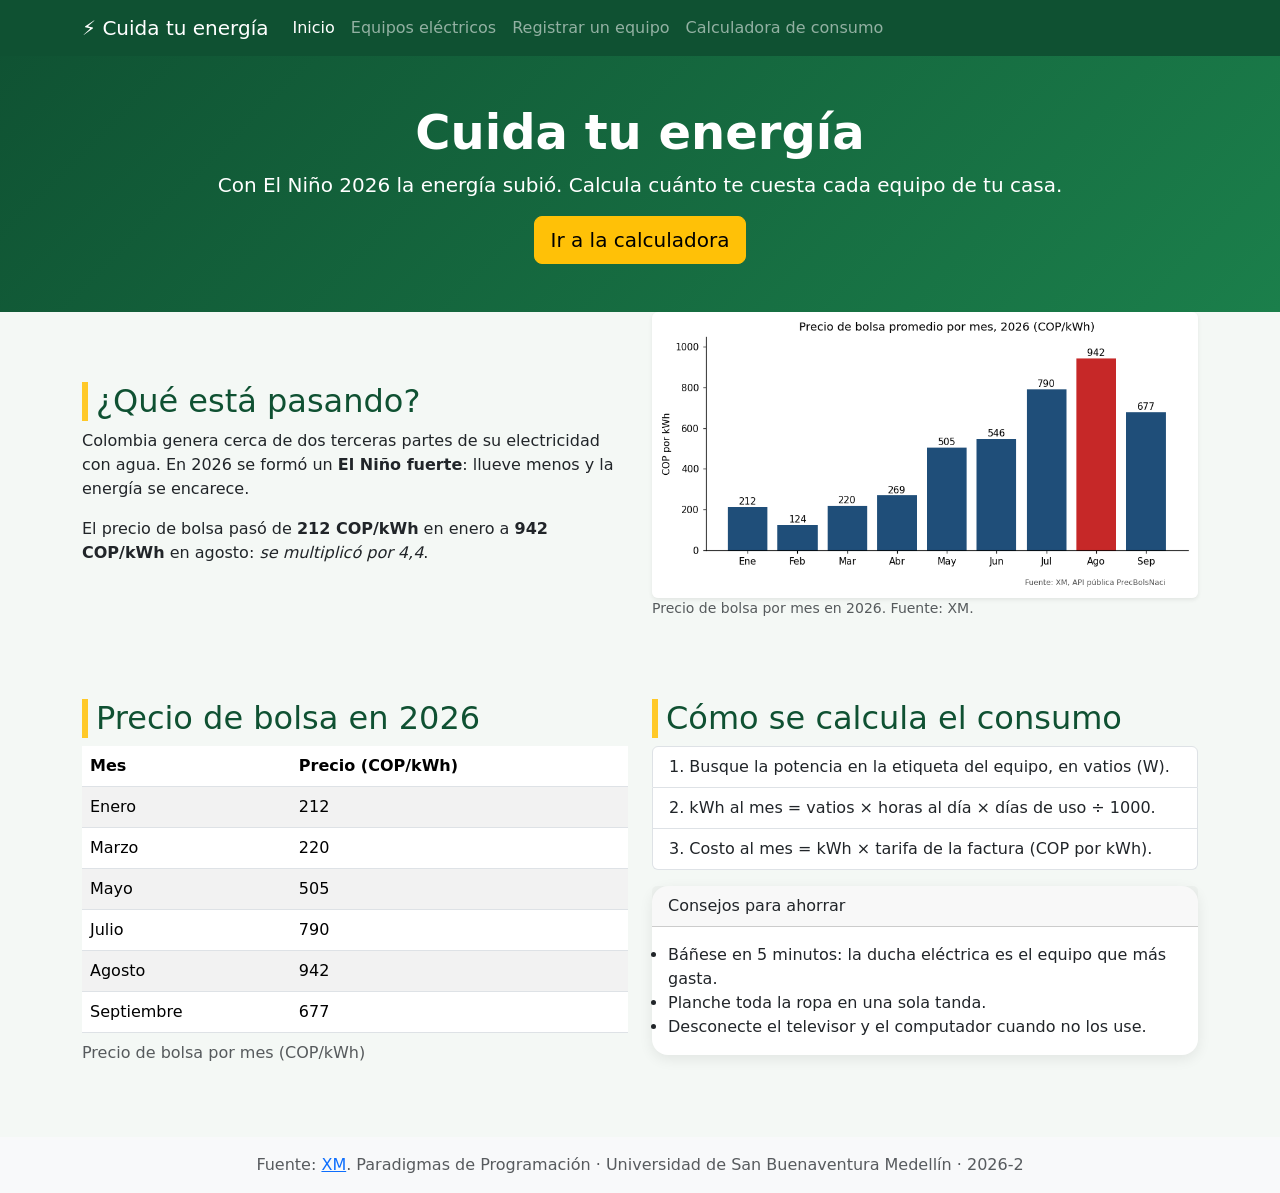
<file: index.html>
<!DOCTYPE html>
<!-- DOCTYPE: este documento es HTML5 -->
<html lang="es">
<head>
    <!-- head: informacion SOBRE la pagina (no se ve) -->
    <meta charset="UTF-8">
    <!-- charset UTF-8: permite tildes y enie -->
    <meta name="viewport" content="width=device-width, initial-scale=1.0">
    <!-- viewport: la pagina se adapta al ancho del celular -->
    <title>Cuida tu energía</title>
    <!-- Bootstrap: una hoja de estilos YA HECHA que se carga desde internet (CDN).
         Con solo poner sus "clases" en las etiquetas, la pagina se ve ordenada. -->
    <link rel="stylesheet" href="https://cdn.jsdelivr.net/npm/bootstrap@5.3.3/dist/css/bootstrap.min.css">
    <link rel="stylesheet" href="https://cdn.jsdelivr.net/npm/bootstrap@5.3.3/dist/css/bootstrap.min.css">
    <!-- CSS PROPIO: va DESPUES de Bootstrap para poder cambiar sus estilos (la cascada) -->
    <link rel="stylesheet" href="css/estilos.css">
</head>
<body>
    <header>
        <!-- navbar: la BARRA DE MENU de Bootstrap
             navbar-expand-md = en pantallas medianas o grandes el menu se ve completo;
                                en el celular se recoge en un boton
             navbar-dark      = letras claras (para un fondo oscuro)
             bg-success       = fondo verde -->
        <nav class="navbar navbar-expand-md navbar-dark bg-success">
            <!-- container: centra el contenido y deja margenes a los lados -->
            <div class="container">
                <!-- navbar-brand: el NOMBRE del sitio, a la izquierda de la barra -->
                <a class="navbar-brand" href="index.html">⚡ Cuida tu energía</a>
                <!-- navbar-toggler: el boton "hamburguesa" (☰); solo se ve en pantallas pequenas
                     data-bs-toggle="collapse" + data-bs-target="#menu" = al tocarlo, abre o cierra el div id="menu"
                     aria-label: texto para los lectores de pantalla (el boton no tiene texto visible) -->
                <button class="navbar-toggler" type="button" data-bs-toggle="collapse" data-bs-target="#menu" aria-label="Abrir menú">
                    <span class="navbar-toggler-icon"></span>
                </button>
                <!-- collapse navbar-collapse: la parte del menu que se recoge en el celular -->
                <div class="collapse navbar-collapse" id="menu">
                    <div class="navbar-nav">
                        <!-- nav-link: cada enlace del menu; active = la pagina en la que se esta -->
                        <a class="nav-link active" href="index.html">Inicio</a>
                        <a class="nav-link" href="equipos_electricos.html">Equipos eléctricos</a>
                        <a class="nav-link" href="registro.html">Registrar un equipo</a>
                        <a class="nav-link" href="calculadora_consumo.html">Calculadora de consumo</a>
                    </div>
                </div>
            </div>
        </nav>
        <!-- py-5 = mucho espacio arriba y abajo (padding en el eje y); text-center = texto centrado -->
        <div class="container py-5 text-center">
            <!-- display-5 = titulo muy grande; fw-bold = letra en negrita (font-weight) -->
            <h1 class="display-5 fw-bold">Cuida tu energía</h1>
            <!-- lead: un parrafo un poco mas grande, para destacar -->
            <p class="lead">Con El Niño 2026 la energía subió. Calcula cuánto te cuesta cada equipo de tu casa.</p>
            <!-- btn btn-warning btn-lg: un ENLACE que se ve como BOTON amarillo grande -->
            <a class="btn btn-warning btn-lg" href="calculadora_consumo.html">Ir a la calculadora</a>
        </div>
    </header>

    <main class="container">
        <!-- LA GRILLA de Bootstrap: row = una FILA; dentro, columnas que suman 12
             col-md-6 = en pantallas medianas ocupa 6 de 12 (la MITAD); en celular, el ancho completo
             g-4 = espacio entre columnas; mb-5 = margen abajo; align-items-center = centrar en vertical -->
        <section class="row align-items-center g-4 mb-5">
            <div class="col-md-6">
                <h2>¿Qué está pasando?</h2>
                <p>
                    Colombia genera cerca de dos terceras partes de su electricidad con agua.
                    En 2026 se formó un <strong>El Niño fuerte</strong>: llueve menos y la energía se encarece.
                </p>
                <p>
                    El precio de bolsa pasó de <strong>212 COP/kWh</strong> en enero a
                    <strong>942 COP/kWh</strong> en agosto: <em>se multiplicó por 4,4</em>.
                </p>
            </div>
            <div class="col-md-6">
                <!-- figure / figure-caption: estilo de Bootstrap para imagen con pie de foto -->
                <figure class="figure">
                    <!-- img-fluid = la imagen se ENCOGE para caber en su columna
                         rounded = esquinas redondas; shadow-sm = sombra suave -->
                    <img class="img-fluid rounded shadow-sm" src="img/precio_bolsa_2026.png" alt="Gráfica del precio de bolsa por mes en 2026" width="600">
                    <figcaption class="figure-caption">Precio de bolsa por mes en 2026. Fuente: XM.</figcaption>
                </figure>
            </div>
        </section>

        <section class="row g-4 mb-5">
            <div class="col-md-6">
                <h2>Precio de bolsa en 2026</h2>
                <!-- table: estilo base de Bootstrap; table-striped = filas de colores alternos -->
                <table class="table table-striped">
                    <caption>Precio de bolsa por mes (COP/kWh)</caption>
                    <thead>
                        <tr><th>Mes</th><th>Precio (COP/kWh)</th></tr>
                    </thead>
                    <tbody>
                        <tr><td>Enero</td><td>212</td></tr>
                        <tr><td>Marzo</td><td>220</td></tr>
                        <tr><td>Mayo</td><td>505</td></tr>
                        <tr><td>Julio</td><td>790</td></tr>
                        <tr><td>Agosto</td><td>942</td></tr>
                        <tr><td>Septiembre</td><td>677</td></tr>
                    </tbody>
                </table>
            </div>
            <div class="col-md-6">
                <h2>Cómo se calcula el consumo</h2>
                <!-- list-group: lista en forma de cajas; list-group-numbered = con numeros -->
                <ol class="list-group list-group-numbered mb-3">
                    <!-- list-group-item: cada caja de la lista -->
                    <li class="list-group-item">Busque la potencia en la etiqueta del equipo, en vatios (W).</li>
                    <li class="list-group-item">kWh al mes = vatios × horas al día × días de uso ÷ 1000.</li>
                    <li class="list-group-item">Costo al mes = kWh × tarifa de la factura (COP por kWh).</li>
                </ol>
                <!-- card: una TARJETA con borde; card-header = su encabezado; card-body = su contenido -->
                <div class="card">
                    <div class="card-header">Consejos para ahorrar</div>
                    <!-- mb-0 = sin margen abajo (la lista no deja espacio extra en la tarjeta) -->
                    <ul class="card-body mb-0">
                        <li>Báñese en 5 minutos: la ducha eléctrica es el equipo que más gasta.</li>
                        <li>Planche toda la ropa en una sola tanda.</li>
                        <li>Desconecte el televisor y el computador cuando no los use.</li>
                    </ul>
                </div>
            </div>
        </section>
    </main>

    <!-- bg-light = fondo gris claro; text-muted = letra gris; text-center = centrado; py-3 = espacio arriba y abajo -->
    <footer class="bg-light text-muted text-center py-3">
        <p class="mb-0">Fuente: <a href="https://www.xm.com.co" target="_blank">XM</a>.
           Paradigmas de Programación · Universidad de San Buenaventura Medellín · 2026-2</p>
    </footer>

    <!-- JavaScript de Bootstrap: hace funcionar el boton ☰ del menu en el celular.
         Va al FINAL del body para que la pagina se dibuje primero. -->
    <script src="https://cdn.jsdelivr.net/npm/bootstrap@5.3.3/dist/js/bootstrap.bundle.min.js"></script>
</body>
</html>
</file>
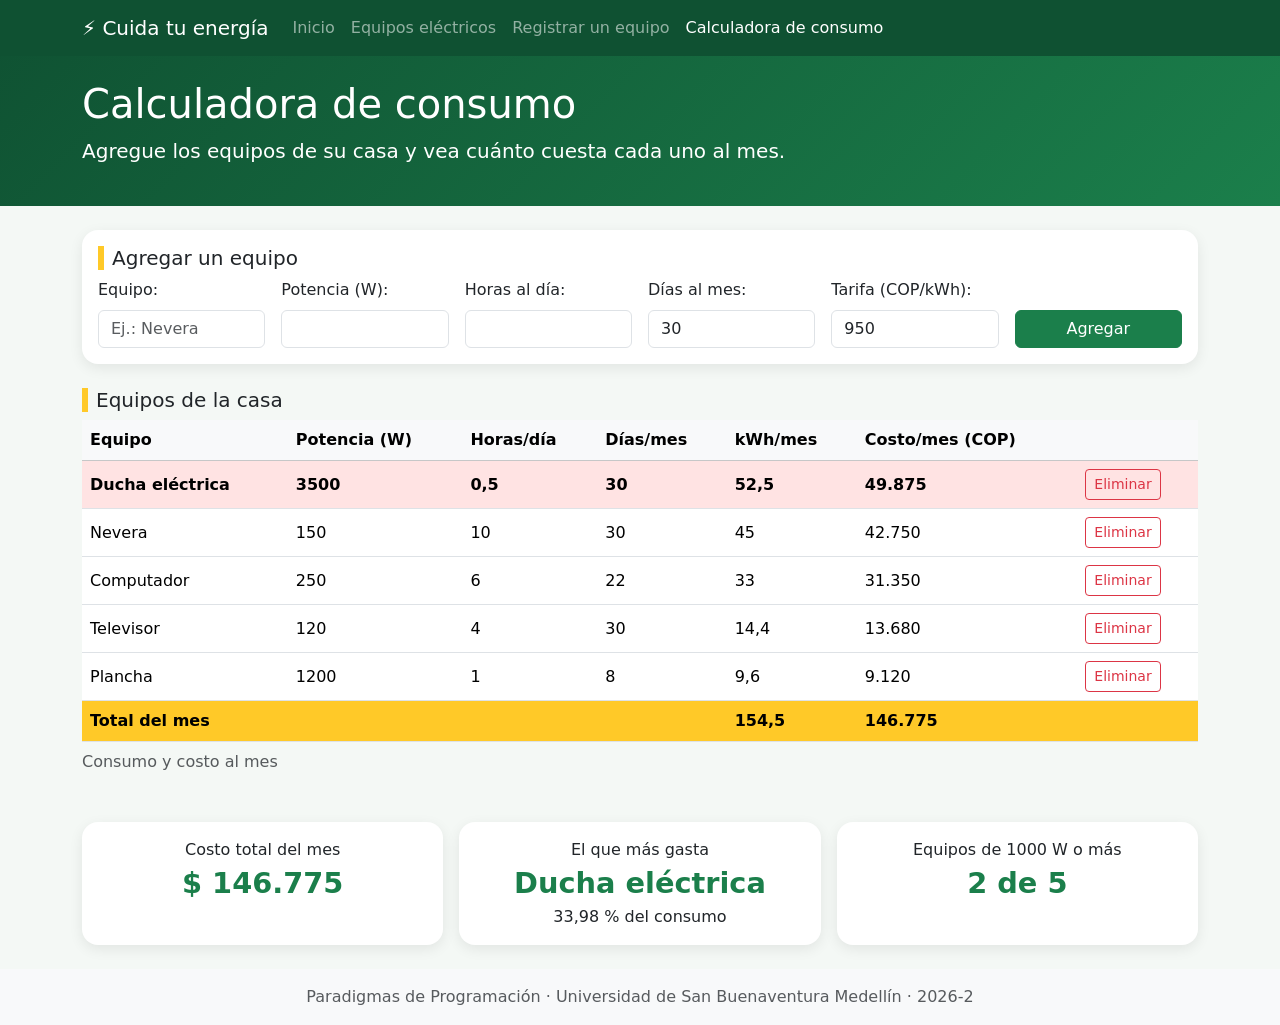
<file: calculadora_consumo.html>
<!DOCTYPE html>
<!-- DOCTYPE: este documento es HTML5 -->
<html lang="es">
<head>
    <!-- head: informacion SOBRE la pagina (no se ve) -->
    <meta charset="UTF-8">
    <!-- charset UTF-8: permite tildes y enie -->
    <meta name="viewport" content="width=device-width, initial-scale=1.0">
    <!-- viewport: la pagina se adapta al ancho del celular -->
    <title>Calculadora de consumo</title>
    <!-- Bootstrap: la hoja de estilos YA HECHA, desde internet (CDN) -->
    <link rel="stylesheet" href="https://cdn.jsdelivr.net/npm/bootstrap@5.3.3/dist/css/bootstrap.min.css">
    <!-- CSS PROPIO: va DESPUES de Bootstrap para poder cambiar sus estilos (la cascada) -->
    <link rel="stylesheet" href="css/estilos.css">
</head>
<body>
    <header>
        <!-- La MISMA barra de menu de index.html (ver los comentarios alli).
             Cambia solo cual enlace tiene la clase "active". -->
        <nav class="navbar navbar-expand-md navbar-dark bg-success">
            <div class="container">
                <a class="navbar-brand" href="index.html">⚡ Cuida tu energía</a>
                <button class="navbar-toggler" type="button" data-bs-toggle="collapse" data-bs-target="#menu" aria-label="Abrir menú">
                    <span class="navbar-toggler-icon"></span>
                </button>
                <div class="collapse navbar-collapse" id="menu">
                    <div class="navbar-nav">
                        <a class="nav-link" href="index.html">Inicio</a>
                        <a class="nav-link" href="equipos_electricos.html">Equipos eléctricos</a>
                        <a class="nav-link" href="registro.html">Registrar un equipo</a>
                        <!-- active: resalta "Calculadora de consumo" porque es la pagina actual -->
                        <a class="nav-link active" href="calculadora_consumo.html">Calculadora de consumo</a>
                    </div>
                </div>
            </div>
        </nav>
        <!-- container = centrado con margenes; py-4 = espacio arriba y abajo -->
        <div class="container py-4">
            <h1>Calculadora de consumo</h1>
            <!-- lead: parrafo un poco mas grande -->
            <p class="lead">Agregue los equipos de su casa y vea cuánto cuesta cada uno al mes.</p>
        </div>
    </header>

    <!-- container: centra todo el contenido principal -->
    <main class="container">
        <!-- card: el formulario va dentro de una TARJETA; my-4 = margen arriba y abajo -->
        <section class="card my-4">
            <!-- card-body: el relleno interno de la tarjeta -->
            <div class="card-body">
                <!-- h5 = el h2 se VE del tamano de un h5 (mas pequeno), pero sigue siendo un h2 -->
                <h2 class="h5 card-title">Agregar un equipo</h2>
                <!-- row g-3: el formulario es una FILA de la grilla, con espacio entre los campos.
                     El id="form-equipo" lo usa JavaScript; NO cambiarlo. -->
                <form id="form-equipo" class="row g-3">
                    <!-- col-md-2: en pantallas medianas, el campo ocupa 2 de las 12 columnas
                         (6 campos × 2 = 12: todo cabe en UNA fila) -->
                    <div class="col-md-2">
                        <!-- form-label: estilo de Bootstrap para el texto del campo -->
                        <label class="form-label" for="nombre">Equipo:</label>
                        <!-- form-control: estilo de Bootstrap para el campo (ancho completo, borde redondeado) -->
                        <input class="form-control" type="text" id="nombre" required placeholder="Ej.: Nevera">
                    </div>
                    <!-- col-6 col-md-2: en celular ocupa la MITAD (6 de 12); en pantallas medianas, 2 de 12 -->
                    <div class="col-6 col-md-2">
                        <label class="form-label" for="potencia">Potencia (W):</label>
                        <input class="form-control" type="number" id="potencia" min="1" max="10000" required>
                    </div>
                    <div class="col-6 col-md-2">
                        <label class="form-label" for="horas">Horas al día:</label>
                        <input class="form-control" type="number" id="horas" min="0.5" max="24" step="0.5" required>
                    </div>
                    <div class="col-6 col-md-2">
                        <label class="form-label" for="dias">Días al mes:</label>
                        <input class="form-control" type="number" id="dias" min="1" max="31" value="30" required>
                    </div>
                    <div class="col-6 col-md-2">
                        <label class="form-label" for="tarifa">Tarifa (COP/kWh):</label>
                        <input class="form-control" type="number" id="tarifa" min="1" value="950" required>
                    </div>
                    <!-- align-self-end: el boton se alinea ABAJO, a la altura de los campos -->
                    <div class="col-md-2 align-self-end">
                        <!-- btn btn-primary = boton azul de Bootstrap; w-100 = ocupa todo el ancho de su columna -->
                        <button class="btn btn-primary w-100" type="submit">Agregar</button>
                    </div>
                </form>
            </div>
        </section>

        <!-- mb-4 = margen abajo -->
        <section class="mb-4">
            <h2 class="h5">Equipos de la casa</h2>
            <!-- table-responsive: en el celular la tabla se DESLIZA de lado en vez de salirse de la pantalla -->
            <div class="table-responsive">
                <!-- table = estilo base; table-hover = la fila se resalta al pasar el mouse;
                     align-middle = el contenido de las celdas centrado en vertical -->
                <table class="table table-hover align-middle">
                    <caption>Consumo y costo al mes</caption>
                    <!-- table-light: fondo gris claro para los encabezados -->
                    <thead class="table-light">
                        <tr>
                            <th>Equipo</th>
                            <th>Potencia (W)</th>
                            <th>Horas/día</th>
                            <th>Días/mes</th>
                            <th>kWh/mes</th>
                            <th>Costo/mes (COP)</th>
                            <!-- columna sin titulo: alli ira el boton Eliminar (paso 7) -->
                            <th></th>
                        </tr>
                    </thead>
                    <!-- tbody VACIO: JavaScript escribira aqui las filas (paso 5) -->
                    <tbody id="cuerpo-tabla"></tbody>
                    <tfoot>
                        <tr>
                            <!-- colspan="4": la celda ocupa 4 columnas -->
                            <th colspan="4">Total del mes</th>
                            <!-- JavaScript escribira aqui los totales -->
                            <th id="total-kwh">0</th>
                            <th id="total-costo">0</th>
                            <th></th>
                        </tr>
                    </tfoot>
                </table>
            </div>
        </section>

        <!-- row g-3: el resumen se mostrara en TARJETAS, una al lado de otra.
             Esta vacio: JavaScript lo llenara en el paso 7. -->
        <div id="resumen" class="row g-3 mb-4"></div>
    </main>

    <!-- bg-light = fondo gris claro; text-muted = letra gris; py-3 = espacio arriba y abajo -->
    <footer class="bg-light text-muted text-center py-3">
        <p class="mb-0">Paradigmas de Programación · Universidad de San Buenaventura Medellín · 2026-2</p>
    </footer>

    <!-- JavaScript de Bootstrap: hace funcionar el boton ☰ del menu en el celular -->
    <script src="https://cdn.jsdelivr.net/npm/bootstrap@5.3.3/dist/js/bootstrap.bundle.min.js"></script>
    <!-- NUESTRO JavaScript de esta pagina: va al FINAL del body, cuando la tabla ya existe -->
    <script src="js/calculadora_consumo.js"></script>
</body>
</html>
</file>
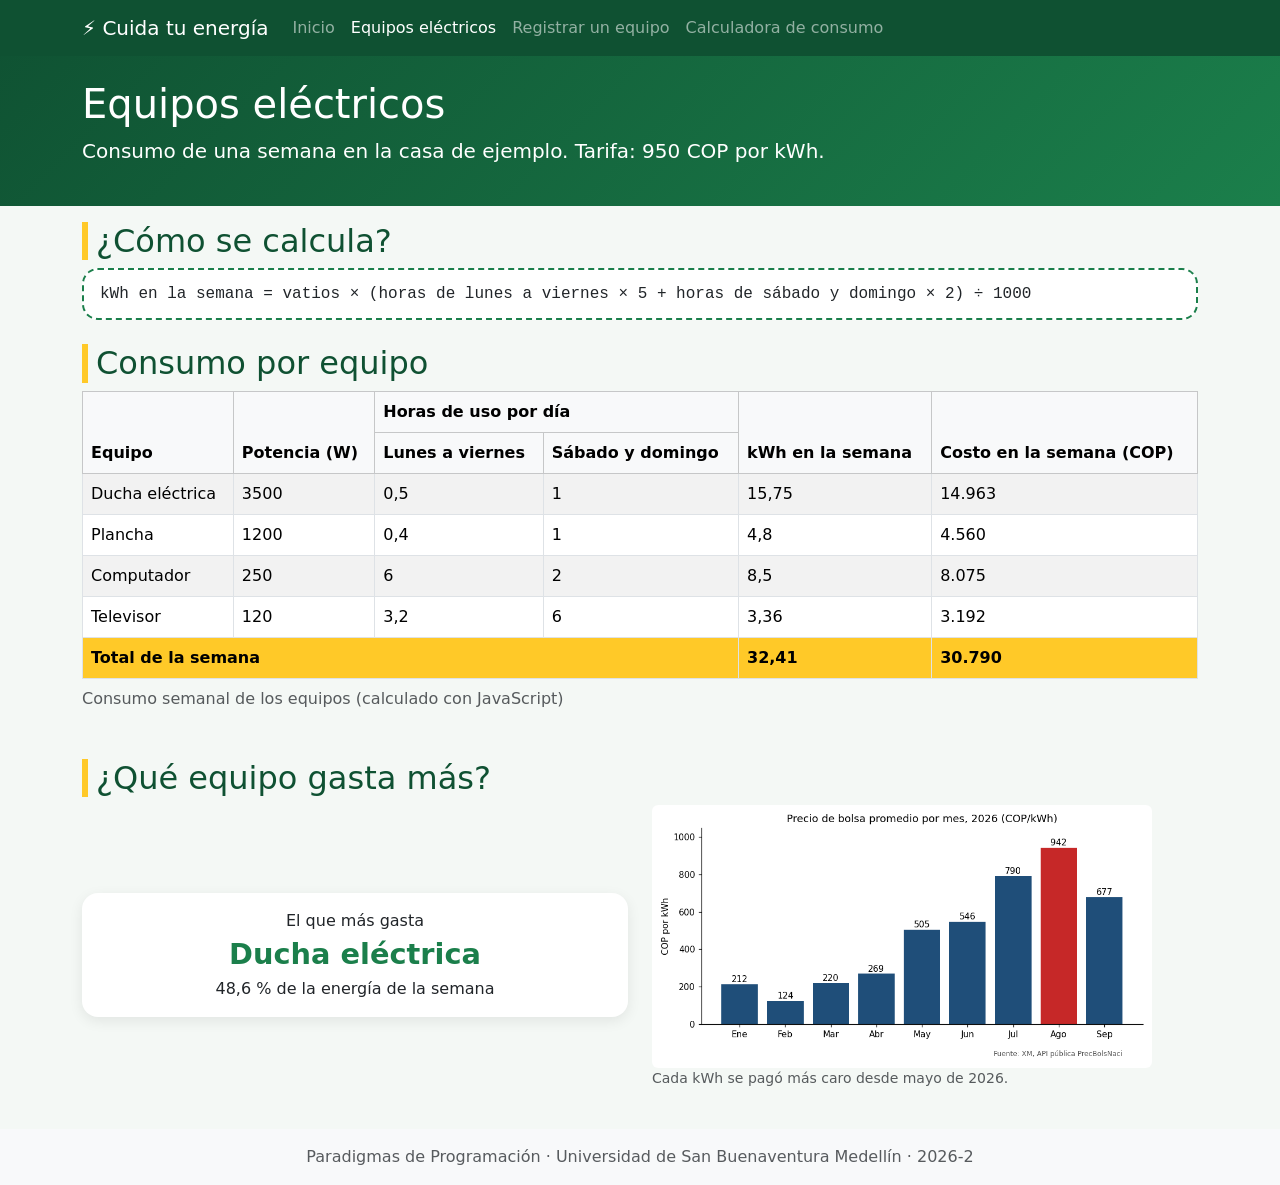
<file: equipos_electricos.html>
<!DOCTYPE html>
<!-- DOCTYPE: este documento es HTML5 -->
<html lang="es">
<head>
    <!-- head: informacion SOBRE la pagina (no se ve) -->
    <meta charset="UTF-8">
    <!-- charset UTF-8: permite tildes y enie -->
    <meta name="viewport" content="width=device-width, initial-scale=1.0">
    <!-- viewport: la pagina se adapta al ancho del celular -->
    <title>Equipos eléctricos</title>
    <!-- 1) Bootstrap: la hoja de estilos YA HECHA, desde internet (CDN) -->
    <link rel="stylesheet" href="https://cdn.jsdelivr.net/npm/bootstrap@5.3.3/dist/css/bootstrap.min.css">
    <!-- 2) CSS PROPIO: va DESPUES de Bootstrap para poder cambiar sus estilos (la cascada) -->
    <link rel="stylesheet" href="css/estilos.css">
</head>
<body>
    <header>
        <!-- navbar: la BARRA DE MENU de Bootstrap (la misma en las 4 paginas)
             navbar-expand-md = en pantallas medianas o grandes el menu se ve completo;
                                en el celular se recoge en un boton ☰
             navbar-dark      = letras claras para un fondo oscuro
             bg-success       = fondo verde (estilos.css lo cambia por el verde propio) -->
        <nav class="navbar navbar-expand-md navbar-dark bg-success">
            <!-- container: centra el contenido y deja margenes a los lados -->
            <div class="container">
                <!-- navbar-brand: el nombre del sitio, a la izquierda -->
                <a class="navbar-brand" href="index.html">⚡ Cuida tu energía</a>
                <!-- navbar-toggler: el boton ☰ que solo se ve en el celular;
                     data-bs-target="#menu" = abre y cierra el div con id="menu" -->
                <button class="navbar-toggler" type="button" data-bs-toggle="collapse" data-bs-target="#menu" aria-label="Abrir menú">
                    <span class="navbar-toggler-icon"></span>
                </button>
                <!-- collapse navbar-collapse: la parte del menu que se recoge en el celular -->
                <div class="collapse navbar-collapse" id="menu">
                    <div class="navbar-nav">
                        <!-- nav-link: cada enlace; active = resalta la pagina actual -->
                        <a class="nav-link" href="index.html">Inicio</a>
                        <a class="nav-link active" href="equipos_electricos.html">Equipos eléctricos</a>
                        <a class="nav-link" href="registro.html">Registrar un equipo</a>
                        <a class="nav-link" href="calculadora_consumo.html">Calculadora de consumo</a>
                    </div>
                </div>
            </div>
        </nav>
        <!-- container = centrado; py-4 = espacio arriba y abajo -->
        <div class="container py-4">
            <h1>Equipos eléctricos</h1>
            <!-- lead: parrafo un poco mas grande -->
            <p class="lead">Consumo de una semana en la casa de ejemplo. Tarifa: 950 COP por kWh.</p>
        </div>
    </header>

    <main class="container">
        <section class="mb-4">
            <h2>¿Cómo se calcula?</h2>
            <!-- formula: CLASE PROPIA de estilos.css (caja con borde de rayitas) -->
            <p class="formula">
                kWh en la semana = vatios × (horas de lunes a viernes × 5 + horas de sábado y domingo × 2) ÷ 1000
            </p>
        </section>

        <section class="mb-4">
            <h2>Consumo por equipo</h2>
            <!-- table-responsive: en el celular la tabla se desliza de lado -->
            <div class="table-responsive">
                <!-- table = estilo base; table-striped = filas de colores alternos;
                     table-bordered = bordes en todas las celdas; align-middle = centrado vertical -->
                <table class="table table-striped table-bordered align-middle">
                    <caption>Consumo semanal de los equipos (calculado con JavaScript)</caption>
                    <!-- table-light: encabezados con fondo gris claro -->
                    <thead class="table-light">
                        <tr>
                            <!-- rowspan="2": la celda ocupa 2 FILAS hacia abajo -->
                            <th rowspan="2">Equipo</th>
                            <th rowspan="2">Potencia (W)</th>
                            <!-- colspan="2": la celda ocupa 2 COLUMNAS hacia la derecha -->
                            <th colspan="2">Horas de uso por día</th>
                            <th rowspan="2">kWh en la semana</th>
                            <th rowspan="2">Costo en la semana (COP)</th>
                        </tr>
                        <tr>
                            <!-- esta segunda fila solo tiene las 2 columnas que abrio el colspan -->
                            <th>Lunes a viernes</th>
                            <th>Sábado y domingo</th>
                        </tr>
                    </thead>
                    <!-- tbody VACIO: JavaScript (js/equipos_electricos.js) escribe aqui las filas -->
                    <tbody id="cuerpo-equipos"></tbody>
                    <!-- tfoot: la fila de TOTALES; JavaScript llena las celdas con id -->
                    <tfoot>
                        <tr>
                            <th colspan="4">Total de la semana</th>
                            <th id="total-kwh">0</th>
                            <th id="total-costo">0</th>
                        </tr>
                    </tfoot>
                </table>
            </div>
        </section>

        <section class="mb-4">
            <h2>¿Qué equipo gasta más?</h2>
            <!-- row g-4: fila de la grilla; col-md-6 = mitad de pantalla en computador -->
            <div class="row g-4 align-items-center">
                <div class="col-md-6">
                    <!-- div vacio: JavaScript escribe aqui el equipo que mas gasta -->
                    <div id="mas-gasta" class="tarjeta-resumen"></div>
                </div>
                <div class="col-md-6">
                    <!-- figure + figcaption: imagen con pie de foto -->
                    <figure class="figure">
                        <!-- img-fluid: la imagen se encoge para caber en su columna; rounded = esquinas redondas -->
                        <img class="img-fluid rounded" src="img/precio_bolsa_2026.png" alt="Gráfica del precio de bolsa por mes en 2026" width="500">
                        <figcaption class="figure-caption">Cada kWh se pagó más caro desde mayo de 2026.</figcaption>
                    </figure>
                </div>
            </div>
        </section>
    </main>

    <!-- bg-light = fondo gris claro; text-muted = letra gris; text-center = centrado; py-3 = espacio arriba y abajo -->
    <footer class="bg-light text-muted text-center py-3">
        <p class="mb-0">Paradigmas de Programación · Universidad de San Buenaventura Medellín · 2026-2</p>
    </footer>

    <!-- JavaScript de Bootstrap: hace funcionar el boton ☰ del menu en el celular -->
    <script src="https://cdn.jsdelivr.net/npm/bootstrap@5.3.3/dist/js/bootstrap.bundle.min.js"></script>
    <!-- NUESTRO JavaScript: va al FINAL del body, cuando la tabla ya existe en la pagina -->
    <script src="js/equipos_electricos.js"></script>
</body>
</html>
</file>
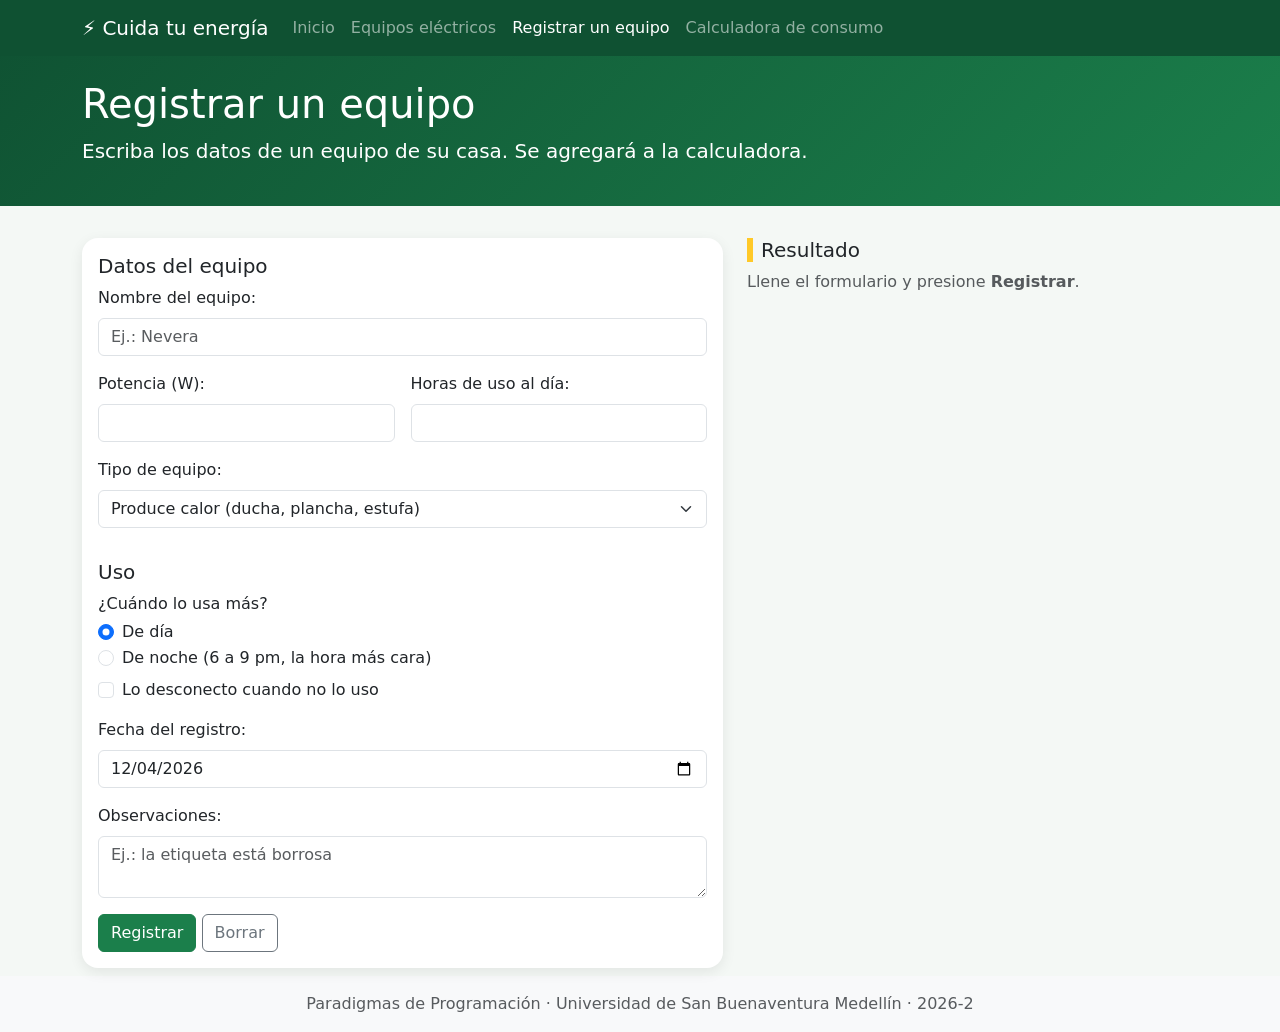
<file: registro.html>
<!DOCTYPE html>
<!-- DOCTYPE: este documento es HTML5 -->
<html lang="es">
<head>
    <!-- head: informacion SOBRE la pagina (no se ve) -->
    <meta charset="UTF-8">
    <!-- charset UTF-8: permite tildes y enie -->
    <meta name="viewport" content="width=device-width, initial-scale=1.0">
    <!-- viewport: la pagina se adapta al ancho del celular -->
    <title>Registrar un equipo</title>
    <!-- 1) Bootstrap: la hoja de estilos YA HECHA, desde internet (CDN) -->
    <link rel="stylesheet" href="https://cdn.jsdelivr.net/npm/bootstrap@5.3.3/dist/css/bootstrap.min.css">
    <!-- 2) CSS PROPIO: va DESPUES de Bootstrap para poder cambiar sus estilos (la cascada) -->
    <link rel="stylesheet" href="css/estilos.css">
</head>
<body>
    <header>
        <!-- La MISMA barra de menu de las otras paginas; cambia cual enlace tiene "active" -->
        <nav class="navbar navbar-expand-md navbar-dark bg-success">
            <div class="container">
                <a class="navbar-brand" href="index.html">⚡ Cuida tu energía</a>
                <button class="navbar-toggler" type="button" data-bs-toggle="collapse" data-bs-target="#menu" aria-label="Abrir menú">
                    <span class="navbar-toggler-icon"></span>
                </button>
                <div class="collapse navbar-collapse" id="menu">
                    <div class="navbar-nav">
                        <a class="nav-link" href="index.html">Inicio</a>
                        <a class="nav-link" href="equipos_electricos.html">Equipos eléctricos</a>
                        <!-- active: resalta "Registrar un equipo" porque es la pagina actual -->
                        <a class="nav-link active" href="registro.html">Registrar un equipo</a>
                        <a class="nav-link" href="calculadora_consumo.html">Calculadora de consumo</a>
                    </div>
                </div>
            </div>
        </nav>
        <div class="container py-4">
            <h1>Registrar un equipo</h1>
            <p class="lead">Escriba los datos de un equipo de su casa. Se agregará a la calculadora.</p>
        </div>
    </header>

    <main class="container">
        <!-- row: dos columnas en computador: el formulario (col-lg-7) y el resultado (col-lg-5) -->
        <div class="row g-4 my-2">
            <div class="col-lg-7">
                <!-- form: el FORMULARIO; id="form-registro" lo usa JavaScript (js/registro.js)
                     novalidate NO se pone: asi el navegador revisa required, min y max antes de enviar -->
                <form id="form-registro" class="card card-body">

                    <!-- fieldset: AGRUPA campos relacionados; legend = el titulo del grupo -->
                    <fieldset class="mb-3">
                        <legend class="h5">Datos del equipo</legend>

                        <!-- mb-3 = margen abajo entre un campo y otro -->
                        <div class="mb-3">
                            <!-- label for="nombre" se conecta con el input id="nombre" -->
                            <label class="form-label" for="nombre">Nombre del equipo:</label>
                            <!-- type="text": texto; required: obligatorio; placeholder: texto de ayuda gris -->
                            <input class="form-control" type="text" id="nombre" required placeholder="Ej.: Nevera">
                        </div>

                        <!-- row g-3 + col-6: dos campos lado a lado -->
                        <div class="row g-3 mb-3">
                            <div class="col-6">
                                <label class="form-label" for="potencia">Potencia (W):</label>
                                <!-- type="number" con min y max: no deja enviar valores fuera del rango -->
                                <input class="form-control" type="number" id="potencia" min="1" max="10000" required>
                            </div>
                            <div class="col-6">
                                <label class="form-label" for="horas">Horas de uso al día:</label>
                                <!-- step="0.5": de media en media hora -->
                                <input class="form-control" type="number" id="horas" min="0.5" max="24" step="0.5" required>
                            </div>
                        </div>

                        <div class="mb-3">
                            <label class="form-label" for="tipo">Tipo de equipo:</label>
                            <!-- select: lista DESPLEGABLE; cada option es una opcion; value = lo que lee JavaScript -->
                            <!-- form-select: el estilo de Bootstrap para las listas desplegables -->
                            <select class="form-select" id="tipo">
                                <option value="calor">Produce calor (ducha, plancha, estufa)</option>
                                <option value="frio">Produce frío (nevera, aire acondicionado)</option>
                                <option value="electronico">Electrónico (televisor, computador)</option>
                                <option value="motor">Tiene motor (lavadora, licuadora)</option>
                            </select>
                        </div>
                    </fieldset>

                    <fieldset class="mb-3">
                        <legend class="h5">Uso</legend>
                        <p class="mb-1">¿Cuándo lo usa más?</p>
                        <!-- form-check: el estilo de Bootstrap para radio y checkbox -->
                        <div class="form-check">
                            <!-- radio: se puede elegir SOLO UNA opcion del grupo (mismo name="momento");
                                 checked = la opcion marcada al empezar -->
                            <input class="form-check-input" type="radio" id="dia" name="momento" value="dia" checked>
                            <label class="form-check-label" for="dia">De día</label>
                        </div>
                        <div class="form-check mb-2">
                            <input class="form-check-input" type="radio" id="noche" name="momento" value="noche">
                            <label class="form-check-label" for="noche">De noche (6 a 9 pm, la hora más cara)</label>
                        </div>

                        <div class="form-check mb-3">
                            <!-- checkbox: una casilla que se marca o no (JavaScript lee .checked: true o false) -->
                            <input class="form-check-input" type="checkbox" id="desconecta">
                            <label class="form-check-label" for="desconecta">Lo desconecto cuando no lo uso</label>
                        </div>

                        <div class="mb-3">
                            <label class="form-label" for="fecha">Fecha del registro:</label>
                            <!-- type="date": el navegador muestra un calendario -->
                            <input class="form-control" type="date" id="fecha">
                        </div>

                        <div>
                            <label class="form-label" for="notas">Observaciones:</label>
                            <!-- textarea: texto de VARIAS lineas; rows = cuantas lineas se ven -->
                            <textarea class="form-control" id="notas" rows="2" placeholder="Ej.: la etiqueta está borrosa"></textarea>
                        </div>
                    </fieldset>

                    <div>
                        <!-- type="submit": ENVIA el formulario (JavaScript lo atiende);
                             type="reset": BORRA todos los campos -->
                        <button class="btn btn-primary" type="submit">Registrar</button>
                        <button class="btn btn-outline-secondary" type="reset">Borrar</button>
                    </div>
                </form>
            </div>

            <div class="col-lg-5">
                <h2 class="h5">Resultado</h2>
                <!-- div vacio: JavaScript escribe aqui el resultado del registro -->
                <!-- aria-live="polite": un lector de pantalla lee el mensaje cuando aparece -->
                <div id="resultado" aria-live="polite">
                    <p class="text-muted">Llene el formulario y presione <strong>Registrar</strong>.</p>
                </div>
            </div>
        </div>
    </main>

    <footer class="bg-light text-muted text-center py-3">
        <p class="mb-0">Paradigmas de Programación · Universidad de San Buenaventura Medellín · 2026-2</p>
    </footer>

    <!-- JavaScript de Bootstrap: hace funcionar el boton ☰ del menu en el celular -->
    <script src="https://cdn.jsdelivr.net/npm/bootstrap@5.3.3/dist/js/bootstrap.bundle.min.js"></script>
    <!-- NUESTRO JavaScript de esta pagina -->
    <script src="js/registro.js"></script>
</body>
</html>
</file>
<file: css/estilos.css>
/* =====================================================================
   estilos.css: el CSS PROPIO del sitio "Cuida tu energía".

   Como se escribe una REGLA de CSS:
       selector {
           propiedad: valor;
       }
   - selector  = A QUIEN se le aplica (una etiqueta, una clase, un id...)
   - propiedad = QUE se cambia (color, tamano, borde...)
   - valor     = COMO queda (verde, 16px, solido...)
   - cada linea termina en punto y coma ;

   Este archivo se carga DESPUES de Bootstrap. Si dos reglas chocan,
   gana la ULTIMA que se leyo: eso es la CASCADA (la C de CSS).
   Los comentarios en CSS se escriben entre barra-asterisco y asterisco-barra.

   DOS COSAS QUE SE REPITEN MUCHO EN ESTE ARCHIVO:

   1) var(--nombre)
      --nombre es una VARIABLE de CSS (empieza con DOS RAYAS).
      Se CREA una vez en :root, por ejemplo:   --amarillo: #ffc928;
      Se USA con la funcion var( ), poniendo el nombre DENTRO del parentesis:
          background-color: var(--amarillo);
      es lo mismo que escribir:
          background-color: #ffc928;
      El parentesis va porque var es una FUNCION de CSS, igual que en
      matematicas f(x): var recibe el nombre de la variable y devuelve su valor.

   2) !important
      Significa "esta regla GANA, aunque otra regla diga lo contrario".
      Se necesita cuando Bootstrap ya puso un estilo con mucha fuerza
      (Bootstrap usa !important en clases como bg-success, o selectores muy
      especificos en las tablas). Usarlo POCO: si todo es !important,
      ya no se sabe que regla gana.
   ===================================================================== */


/* ---------------------------------------------------------------------
   1. VARIABLES (se crean aqui y se usan en todo el archivo)
   :root = la RAIZ del documento (la etiqueta <html>): lo que se define
   aqui sirve en TODAS las paginas.
   Los colores van en HEXADECIMAL: # + rojo, verde y azul (de 00 a ff cada uno).
   Ej.: #ffffff = blanco, #000000 = negro, #ff0000 = rojo puro.
   --------------------------------------------------------------------- */
:root {
    --verde: #1b7f4b;          /* --verde: verde principal (botones, numeros destacados) */
    --verde-oscuro: #0f5132;   /* --verde-oscuro: barra del menu y titulos */
    --amarillo: #ffc928;       /* --amarillo: color "energia" (barra de los titulos, fila de totales) */
    --rojo-claro: #ffe3e3;     /* --rojo-claro: fondo de la fila del equipo que mas gasta */
    --fondo: #f4f8f5;          /* --fondo: fondo de la pagina, un verde casi blanco */
    --sombra: 0 4px 14px rgba(0, 0, 0, 0.08);
    /* --sombra: 0 = no se mueve a los lados, 4px = baja 4 pixeles, 14px = que tan difuminada,
       rgba(0, 0, 0, 0.08) = color negro (rojo 0, verde 0, azul 0) con 8 % de opacidad (casi transparente) */
    --redondeo: 1rem;
    /* --redondeo: radio de las esquinas. 1rem = el tamano de la letra normal (16 px) */
}


/* ---------------------------------------------------------------------
   2. SELECTOR DE ETIQUETA: se aplica a TODAS las etiquetas con ese nombre
   --------------------------------------------------------------------- */

/* body: toda la pagina */
body {
    /* var(--fondo): usa el valor de la variable --fondo (#f4f8f5) */
    background-color: var(--fondo);
}

/* header: el encabezado de cada pagina */
header {
    /* linear-gradient( ): una FUNCION que crea un DEGRADADO. Dentro del parentesis:
       135deg = la direccion (en diagonal), luego el color inicial y el color final.
       var(--verde-oscuro) y var(--verde) = los valores de esas dos variables */
    background: linear-gradient(135deg, var(--verde-oscuro), var(--verde));
    color: white;   /* color: el color de la LETRA (white = blanco) */
}


/* ---------------------------------------------------------------------
   3. SELECTOR DE CLASE: empieza con PUNTO. Se aplica a todo lo que
   tenga ese class="..." en el HTML
   --------------------------------------------------------------------- */

/* .navbar: la barra del menu de Bootstrap. En el HTML tiene la clase bg-success (verde de Bootstrap) */
.navbar {
    /* var(--verde-oscuro): el verde propio (#0f5132).
       !important: bg-success de Bootstrap TAMBIEN usa !important; sin el, ganaria el verde de Bootstrap */
    background-color: var(--verde-oscuro) !important;
}

/* .card: las tarjetas de Bootstrap */
.card {
    border: none;                      /* border: none = sin borde */
    border-radius: var(--redondeo);    /* border-radius: esquinas redondas; var(--redondeo) = 1rem */
    box-shadow: var(--sombra);         /* box-shadow: sombra; var(--sombra) = la sombra definida en :root */
}

/* .btn-primary: el boton principal de Bootstrap (azul) pasa a ser verde */
.btn-primary {
    background-color: var(--verde);    /* color de fondo del boton = valor de --verde (#1b7f4b) */
    border-color: var(--verde);        /* color del borde del boton = el mismo verde */
}

/* :hover es una PSEUDO-CLASE: el estilo MIENTRAS el mouse esta encima del boton */
.btn-primary:hover {
    background-color: var(--verde-oscuro);   /* al pasar el mouse, el fondo se oscurece */
    border-color: var(--verde-oscuro);       /* y el borde tambien */
}


/* ---------------------------------------------------------------------
   4. SELECTOR DE DESCENDIENTE: dos selectores separados por un ESPACIO.
   "main h2" = los h2 que estan DENTRO de main (no los de otras partes)
   --------------------------------------------------------------------- */
main h2 {
    color: var(--verde-oscuro);   /* color del texto = valor de --verde-oscuro */
    /* border-left: borde SOLO a la izquierda. Tres valores:
       6px = grosor, solid = linea continua, var(--amarillo) = color (#ffc928) */
    border-left: 6px solid var(--amarillo);
    padding-left: 0.5rem;   /* PADDING = espacio por DENTRO: entre la barra amarilla y el texto */
    margin-top: 1rem;       /* MARGIN = espacio por FUERA: separa el titulo de lo que esta arriba */
}

/* "tfoot th" = las celdas th que estan DENTRO del tfoot (la fila de totales de la tabla) */
tfoot th {
    /* var(--amarillo): usa el valor de la variable --amarillo (#ffc928).
       !important: Bootstrap pinta las celdas de las tablas con su propio color;
       sin !important, la fila de totales NO quedaria amarilla */
    background-color: var(--amarillo) !important;
}


/* ---------------------------------------------------------------------
   5. CLASES PROPIAS: NO existen en Bootstrap; las inventamos nosotros.
   Las pone el HTML o las pone JAVASCRIPT
   --------------------------------------------------------------------- */

/* .fila-mayor: JavaScript se la pone a la fila (tr) del equipo que mas gasta.
   ".fila-mayor td" = las celdas td que estan DENTRO de esa fila */
.fila-mayor td {
    /* var(--rojo-claro) = #ffe3e3. !important: igual que en tfoot th, para ganarle a Bootstrap */
    background-color: var(--rojo-claro) !important;
    font-weight: bold;   /* font-weight: grosor de la letra; bold = negrita */
}

/* .tarjeta-resumen: las tarjetas con los totales que arma JavaScript */
.tarjeta-resumen {
    background-color: white;           /* fondo blanco */
    border-radius: var(--redondeo);    /* esquinas redondas = valor de --redondeo (1rem) */
    padding: 1rem;                     /* espacio por dentro, en los 4 lados */
    text-align: center;                /* text-align: alineacion del texto; center = centrado */
    box-shadow: var(--sombra);         /* la misma sombra de las tarjetas (.card) */
    height: 100%;                      /* height: alto; 100% = todas las tarjetas de la fila con la misma altura */
}

/* ".tarjeta-resumen .valor" = elementos con class="valor" DENTRO de una tarjeta-resumen
   (el numero grande de cada tarjeta) */
.tarjeta-resumen .valor {
    font-size: 1.8rem;        /* font-size: tamano de letra; 1.8rem = 1,8 veces la letra normal */
    font-weight: bold;        /* negrita */
    color: var(--verde);      /* color = valor de --verde */
}

/* .formula: una caja para destacar una formula (se usa en equipos_electricos.html) */
.formula {
    background-color: white;
    /* border: borde en los 4 lados. 2px = grosor, dashed = de RAYITAS, var(--verde) = color */
    border: 2px dashed var(--verde);
    border-radius: var(--redondeo);
    /* padding con 2 valores: el 1.o arriba y abajo (0.75rem), el 2.o a los lados (1rem) */
    padding: 0.75rem 1rem;
    /* font-family: el tipo de letra. Se prueba Consolas; si no existe, cualquier letra
       "monospace" (todas las letras del mismo ancho, como en un editor de codigo) */
    font-family: Consolas, monospace;
}


/* ---------------------------------------------------------------------
   6. MEDIA QUERY: reglas que SOLO se aplican si se cumple una condicion.
   @media (max-width: 576px) = solo en pantallas de 576 px de ancho o menos (celular).
   El parentesis encierra la CONDICION.
   --------------------------------------------------------------------- */
@media (max-width: 576px) {
    /* .display-5: el titulo muy grande de index.html se achica en el celular */
    .display-5 {
        font-size: 2rem;
    }
}
</file>
